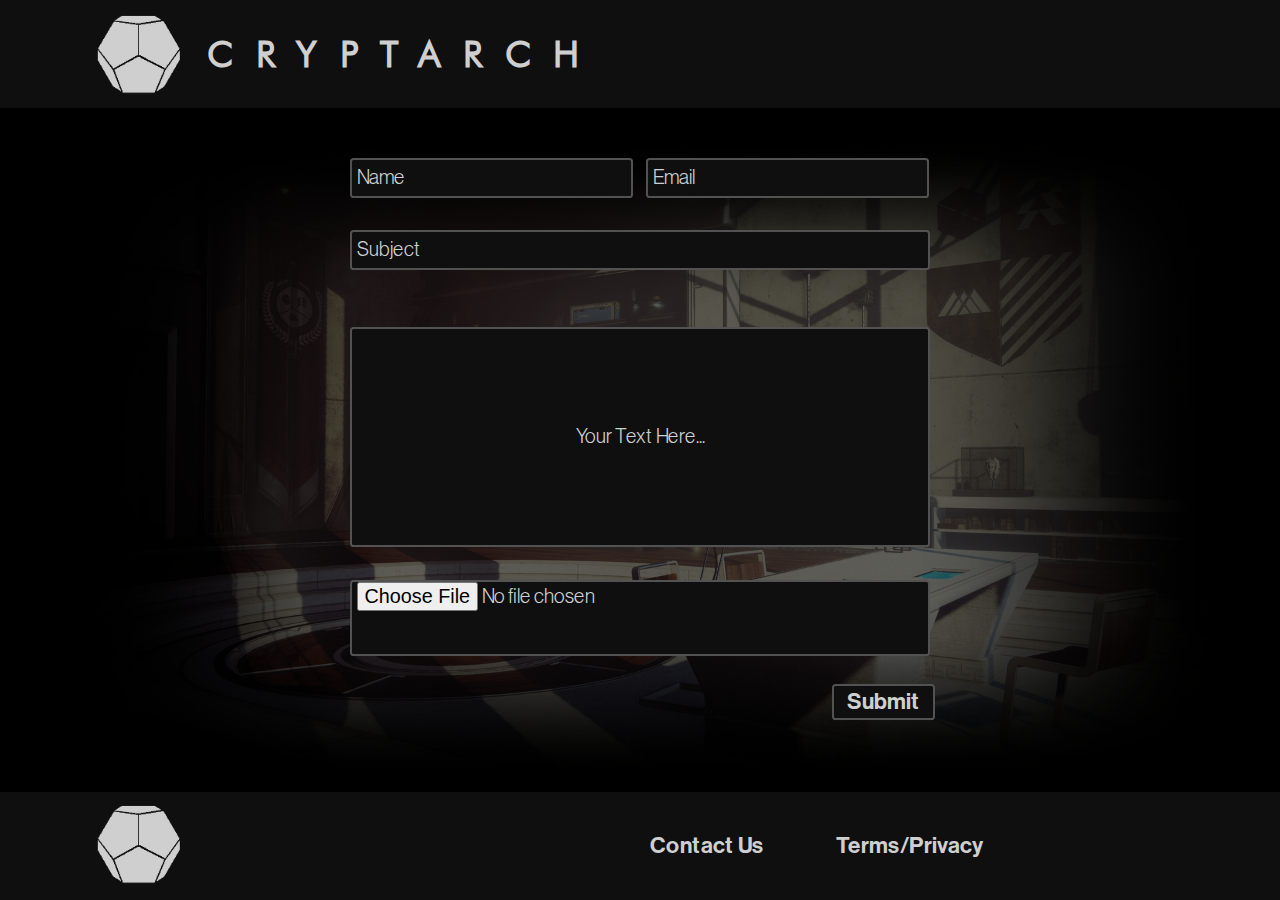
<file: contact-us.html>
<!doctype html>
<html lang="en">
<head>
    <meta charset="UTF-8">
    <meta name="viewport"
          content="width=device-width, user-scalable=no, initial-scale=1.0, maximum-scale=1.0, minimum-scale=1.0">
    <meta http-equiv="X-UA-Compatible" content="ie=edge">
    <title>Contact-us</title>
    <link rel="stylesheet" href="css/style.css">
    <link rel="stylesheet" href="https://use.fontawesome.com/releases/v5.8.1/css/all.css"
          integrity="sha384-50oBUHEmvpQ+1lW4y57PTFmhCaXp0ML5d60M1M7uH2+nqUivzIebhndOJK28anvf" crossorigin="anonymous">
    <script defer src="js/contactValidation.js"></script>
</head>
<body class="contact">
<div class="container">
    <header class="header">
        <a href="index.html" class="header__logo"><img src="img/logo.png" alt="logo"><h1>CRYPTARCH</h1></a>
        <nav class="header__nav">
            <ul class="header__nav-icon">
                <li><a href="weapon-list.html"><i class="fas fa-search"></i></a></li>
                <li><a href="register.html"><i class="fas fa-user"></i></a></li>
            </ul>
        </nav>
    </header>
    <main class="main">
        <form action="" class="contactForm" id="contactForm">
            <div class="contactForm__nameEmail">
                <label>
                    <input type="text" placeholder="Name" name="name" id="name">
                </label>
                <label>
                    <input type="text" placeholder="Email" name="contactEmail" id="email">
                </label>
            </div>
            <label>
                <input type="text" placeholder="Subject" name="subject" id="subject">
            </label>
            <div class="contactForm__errorZone"></div>
            <label>
                <input type="text" placeholder="Your Text Here..." name="text">
            </label>
            <label>
                <input type="file" name="file">
            </label>
            <input type="submit" value="Submit">
        </form>
    </main>
    <footer class="footer">
        <a href="index.html" class="footer__logo"><img src="img/logo.png" alt="logo"></a>
        <nav class="footer__nav">
            <ul class="footer__nav-link">
                <li><a href="contact-us.html">Contact Us</a></li>
                <li><a href="404.html">Terms/Privacy</a></li>
            </ul>
            <ul class="footer__nav-icon">
                <li><a href=""><i class="fab fa-discord"></i></a></li>
                <li><a href=""><i class="fab fa-twitter"></i></a></li>
                <li><a href=""><i class="fab fa-patreon"></i></a></li>
            </ul>
        </nav>
    </footer>
</div>
</body>
</html>
</file>
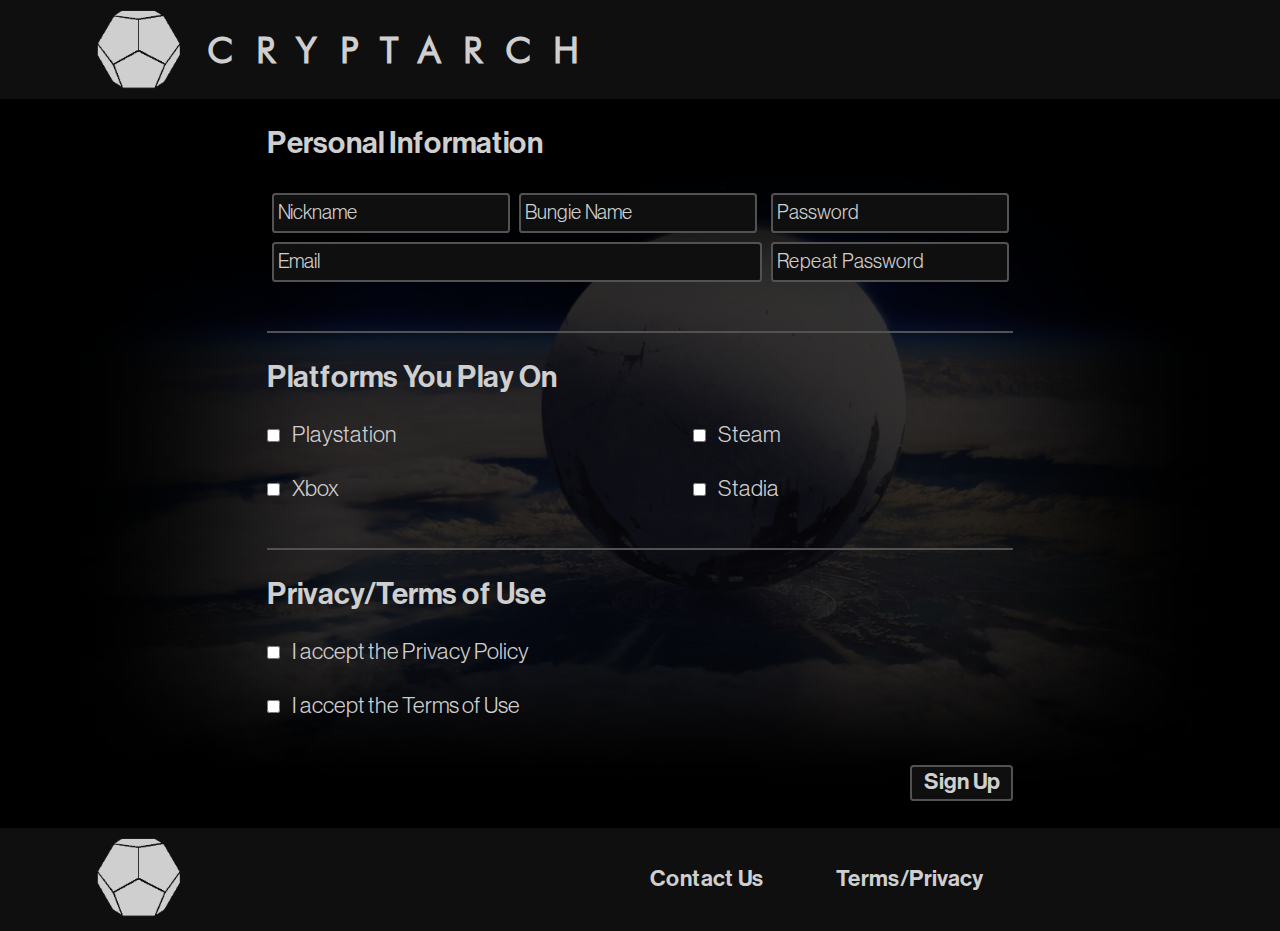
<file: register.html>
<!doctype html>
<html lang="en">
<head>
    <meta charset="UTF-8">
    <meta name="viewport"
          content="width=device-width, user-scalable=no, initial-scale=1.0, maximum-scale=1.0, minimum-scale=1.0">
    <meta http-equiv="X-UA-Compatible" content="ie=edge">
    <title>Register</title>
    <link rel="stylesheet" href="css/style.css">
    <link rel="stylesheet" href="https://use.fontawesome.com/releases/v5.8.1/css/all.css"
          integrity="sha384-50oBUHEmvpQ+1lW4y57PTFmhCaXp0ML5d60M1M7uH2+nqUivzIebhndOJK28anvf" crossorigin="anonymous">
    <script defer src="js/registerValidation.js"></script>
</head>
<body class="register">
    <div class="container">
        <header class="header">
            <a href="index.html" class="header__logo"><img src="img/logo.png" alt="logo"><h1>CRYPTARCH</h1></a>
            <nav class="header__nav">
                <ul class="header__nav-icon">
                    <li><a href="weapon-list.html"><i class="fas fa-search"></i></a></li>
                    <li><a href="register.html"><i class="fas fa-user"></i></a></li>
                </ul>
            </nav>
        </header>
        <main class="main">
            <form action="" class="registerForm" id="registerForm">
                <div class="registerForm__personalInformation">
                    <h2>Personal Information</h2>
                    <div class="register__personalInformation-inputs">
                        <div class="register__personalInformation-nameEmail">
                            <div class="register__personalInformation-name">
                                <label>
                                    <input type="text" placeholder="Nickname" name="nickname" id="nickname">
                                </label>
                                <label>
                                    <input type="text" placeholder="Bungie Name" name="bungieName" id="bungieName">
                                </label>
                            </div>
                            <label>
                                <input type="text" placeholder="Email" name="email" id="email">
                            </label>
                        </div>
                        <div class="register__personalInformation-password">
                            <label>
                                <input type="password" placeholder="Password" name="password" id="password">
                            </label>
                            <label>
                                <input type="password" placeholder="Repeat Password" name="repeatPassword" id="password2">
                            </label>
                        </div>
                    </div>
                    <div class="registerForm__personalInformation-errorZone"></div>
                </div>
                <div class="registerForm__platforms">
                    <h2>Platforms You Play On</h2>
                    <div class="register__platforms-checkboxes">
                        <div>
                            <label>
                                <input type="checkbox" name="playstation">
                                Playstation<i class="fab fa-playstation"></i>
                            </label>
                            <label>
                                <input type="checkbox" name="xbox">
                                Xbox<i class="fab fa-xbox"></i>
                            </label>
                        </div>
                        <div>
                            <label>
                                <input type="checkbox" name="steam">
                                Steam<i class="fab fa-steam"></i>
                            </label>
                            <label>
                                <input type="checkbox" name="stadia">
                                Stadia
                            </label>
                        </div>
                    </div>
                    <div class="registerForm__platforms-errorZone"></div>
                </div>
                <div class="registerForm__privacyTerms">
                    <h2>Privacy/Terms of Use</h2>
                    <label>
                        <input type="checkbox" name="privacy">
                        I accept the Privacy Policy
                    </label>
                    <label>
                        <input type="checkbox" name="terms">
                        I accept the Terms of Use
                    </label>
                    <div class="registerForm__privacyTerms-errorZone"></div>
                </div>
                <input type="submit" value="Sign Up">
            </form>
        </main>
        <footer class="footer">
            <a href="index.html" class="footer__logo"><img src="img/logo.png" alt="logo"></a>
            <nav class="footer__nav">
                <ul class="footer__nav-link">
                    <li><a href="contact-us.html">Contact Us</a></li>
                    <li><a href="404.html">Terms/Privacy</a></li>
                </ul>
                <ul class="footer__nav-icon">
                    <li><a href=""><i class="fab fa-discord"></i></a></li>
                    <li><a href=""><i class="fab fa-twitter"></i></a></li>
                    <li><a href=""><i class="fab fa-patreon"></i></a></li>
                </ul>
            </nav>
        </footer>
    </div>
</body>
</html>
</file>
<file: css/style.css>
/*----------fonts----------*/
@font-face {
    font-family: 'futurabook';
    src: url('fonts/futura_book_font-webfont.woff') format('woff');
    font-weight: normal;
    font-style: normal;
}
@font-face {
    font-family: 'futurabook_italic';
    src: url('fonts/futura_book_italic_font-webfont.woff') format('woff');
    font-weight: normal;
    font-style: normal;

}
@font-face {
    font-family: 'futuralight';
    src: url('fonts/futura_light_bt-webfont.woff') format('woff');
    font-weight: normal;
    font-style: normal;
}
@font-face {
    font-family: 'Neue Haas Grotesk Display Pro 65 Medium';
    font-style: normal;
    font-weight: normal;
    src: url('fonts/NeueHaasDisplayMediu.woff') format('woff');
}
@font-face {
    font-family: 'Neue Haas Grotesk Display Pro 55 Roman';
    font-style: normal;
    font-weight: normal;
    src: url('fonts/NeueHaasDisplayRoman.woff') format('woff');
}
@font-face {
    font-family: 'Neue Haas Grotesk Display Pro 45 Light';
    font-style: normal;
    font-weight: normal;
    src: url('fonts/NeueHaasDisplayLight.woff') format('woff');
}

/*----------some universal changes----------*/
* {
    margin: 0;
    padding: 0;
    color: #cfcfcf;
}

a {
    all: unset;
}

li {
    list-style-type: none;
}

input, select {
    all: unset;
    appearance: auto;
}

input::placeholder {
    color: #cfcfcf;
}

.main, .details-main {
    background-color: black;
    background-repeat: no-repeat;
    background-position: center;
    background-size: cover;
    display: flex;
    flex-direction: column;
    flex-grow: 1;
    align-items: center;
}

.container {
    display: flex;
    flex-direction: column;
    height: 100vh;
}

/*----------header/footer----------*/
.header, .footer {
    height: 12vmin;
    background-color: #0f0f0f;
    display: flex;
    flex-direction: row;
    align-items: center;
    justify-content: space-between;
    padding: 0 10vmin;
}

.header__logo {
    display: flex;
    flex-direction: row;
    align-items: center;
}

.header__logo h1 {
    padding-left: 2vmin;
    font-size: 4vmin;
    font-family: 'futurabook', sans-serif;
    letter-spacing: 2.5vmin;
    line-height: normal;
}
.header__logo img, .footer__logo img {
    height: 11vmin;
}

.footer__nav {
    width: 60vmin;
    display: flex;
    justify-content: space-between;
}

.header__nav-icon , .footer__nav-icon {
    width: 13vmin;
    display: flex;
    flex-direction: row;
    justify-content: space-between;
    font-size: 3vmin;
}

.footer__nav-link {
    width: 37vmin;
    display: flex;
    flex-direction: row;
    justify-content: space-between;
    font-size: 2.5vmin;
    font-family: "Neue Haas Grotesk Display Pro 65 Medium", sans-serif;
}

/*----------weapon-list----------*/
.weapon-list .main {
    background-image: url("../img/backgrounds/weapon-list-background.png");
    background-attachment: fixed;
    background-position: top;
}

.search {
    width: 100vmin;
    display: flex;
    flex-direction: row;
    justify-content: space-between;
    padding: 5vmin 0;
}

.search input[type=text], .search select {
    border: solid 0.3vmin #525252;
    border-radius: 0.4vmin;
    height: 4vmin;
    padding: 0 0.5vmin;
    margin: 0.5vmin;
    background: #0F0F0F;
    font-family: "futurabook_italic", sans-serif;
    font-size: 2vmin;
}

.search input[type=text] {
    width: 47vmin;
}

.search select {
    width: 11vmin;
    display: flex;
    align-items: center;
}

.search select[name=wType] {
    width: 19vmin;
}

.search__container-left, .search__container-right{
    display: flex;
    width: 50%;
    justify-content: space-between;
}

.weapons {
    display: flex;
    flex-direction: column;
    flex-grow: 1;
    width: 100vmin;
}

.weapons__weapon {
    display: flex;
    padding: 3vmin 0;
    border-bottom: solid #525252 0.3vmin;
}

.weapons__weapon:last-child {
    border-bottom: none;
    margin-bottom: 2vmin;
}

.weapons__weapon-header {
    width: 100%;
    display: flex;
    justify-content: space-between;
}

.weapons__weapon div>img:first-child {
    position: absolute;
    max-width: 10vmin;
    height: auto;
}

.weapons__weapon div>img:last-child {
    position: relative;
    max-width: 10vmin;
    height: auto;
}

.weapons__weapon-nameFlav {
    display: flex;
    flex-direction: column;
    justify-content: space-around;
    padding-left: 1vmin;
    width: 50.18vmin;
}

.weapons__weapon-nameFlav h2 {
    font-family: "Neue Haas Grotesk Display Pro 65 Medium", sans-serif;
    font-size: 3vmin;
}

.weapons__weapon-nameFlav p {
    font-family: "Neue Haas Grotesk Display Pro 45 Light", sans-serif;
    font-size: 2.15vmin;
}

.weapons__weapon-categories {
    margin-left: 2vmin;
    display: flex;
    flex-direction: row;
    flex-grow: 1;
    font-family: "Neue Haas Grotesk Display Pro 55 Roman", sans-serif;
    font-size: 2vmin;
}

.weapons__weapon-categories img {
    padding-left: 1vmin;
    max-width: 1.8vmin;
    height: auto;
}

.weapons__weapon-categories li {
    width: 33.33%;
    padding-top: 2vmin;
}

/*----------index----------*/
.index .main {
    background-image: url("../img/backgrounds/index-background.png");
}

.banner {
    width: 100vw;
    height: 30vmin;
    border-bottom: solid black 0.3vmin;
    background-color: #525252;
    overflow: hidden;
}

.banner__buttonsImages {
    width: 500vw;
    height: 30vmin;
    display: flex;
}

.banner__buttonsImages input {
    display: none;
}

.banner__image {
    width: 20%;
    transition: 2s;
}

.banner__buttonsImages img {
    width: 100vw;
    height: auto;
}

.banner__manual {
    position: absolute;
    width: 100vw;
    margin-top: -3vmin;
    display: flex;
    justify-content: center;
}

.manualButton {
    width: 0.5vmin;
    height: 0.5vmin;
    padding: 0.5vmin;
    border-radius: 10vmin;
    background-color: #cfcfcf;
    cursor: pointer;
    transition: 1s;
}

.manualButton:not(:last-child) {
    margin-right: 5vmin;
}

.manualButton:hover {
    background-color: #525252;
}

#radio1:checked ~ .first {
    margin-left: 0;
}

#radio2:checked ~ .first {
    margin-left: -20%;
}

#radio3:checked ~ .first {
    margin-left: -40%;
}

.featured {
    width: 80vmin;
    display: flex;
    justify-content: space-between;
    flex-grow: 1;
    margin-top: 5vmin;
    margin-bottom: 5vmin;
}

.featured img {
    max-width: 10vmin;
    height: auto;
}

.featured__list li {
    display: flex;
    align-items: center;
    margin-bottom: 5vmin;
}

.featured__list h2 {
    margin-left: 2vmin;
    font-family: "Neue Haas Grotesk Display Pro 65 Medium", sans-serif;
    font-size: 3vmin;
}

.featured__list li:last-child {
    margin-bottom: 0;
}

/*----------register----------*/
.register .main {
    background-image: url("../img/backgrounds/register-background.png");
}

.registerForm {
    flex-grow: 1;
    display: flex;
    flex-direction: column;
    justify-content: space-around;
}

.registerForm h2 {
    font-family: "Neue Haas Grotesk Display Pro 65 Medium", sans-serif;
    font-size: 3.3vmin;
}

.registerForm input[type=text], .registerForm input[type=password] {
    border: solid 0.3vmin #525252;
    border-radius: 0.4vmin;
    height: 4vmin;
    width: 25vmin;
    padding: 0 0.5vmin;
    margin: 0.5vmin;
    background: #0F0F0F;
    font-family: "Neue Haas Grotesk Display Pro 45 Light", sans-serif;
    font-size: 2.2vmin;
}

.registerForm input[name=email] {
    width: 53vmin;
}

.registerForm input[type=submit] {
    border: solid 0.3vmin #525252;
    border-radius: 0.4vmin;
    height: 3.5vmin;
    background: #0F0F0F;
    font-family: "Neue Haas Grotesk Display Pro 65 Medium", sans-serif;
    font-size: 2.5vmin;
    width: 11vmin;
    text-align: center;
    align-self: flex-end;
    margin-bottom: 3vmin;
}

@keyframes fadeOut {
    0% {
        opacity: 1;
        transform: scale(1, 1);
    }
    100% {
        opacity: 0.2;
        transform: scale(1.5, 1.5);
    }

}

.registerForm input[type=submit]:active, .contactForm input[type=submit]:active {
    animation: fadeOut 0.3s;
}

.registerForm__personalInformation, .registerForm__platforms, .registerForm__privacyTerms{
    display: flex;
    flex-direction: column;
    border-bottom: solid #525252 0.3vmin;
    padding: 3vmin 0;
}

.registerForm__privacyTerms {
    border-bottom: none;
}

.register__personalInformation-inputs {
    display: flex;
    align-items: center;
    margin-top: 3vmin;
}

.register__personalInformation-nameEmail {
    display: flex;
    flex-direction: column;
}

.register__personalInformation-name {
    display: flex;
}

.register__personalInformation-password {
    display: flex;
    flex-direction: column;
}

.register__platforms-checkboxes {
    display: flex;
    justify-content: space-between;
    width: 60vmin;
    font-family: "Neue Haas Grotesk Display Pro 45 Light", sans-serif;
    font-size: 2.5vmin;
}

.register__platforms-checkboxes div {
    display: flex;
    flex-direction: column;
}

.register__platforms-checkboxes i {
    padding-left: 3vmin;
}

.register__platforms-checkboxes input {
    margin-right: 1vmin;
}

.register__platforms-checkboxes label {
    margin-top: 3vmin;
}

.registerForm__privacyTerms {
    display: flex;
    flex-direction: column;
}

.registerForm__privacyTerms label {
    margin-top: 3vmin;
    font-family: "Neue Haas Grotesk Display Pro 45 Light", sans-serif;
    font-size: 2.5vmin;
}

.registerForm__privacyTerms input {
    margin-right: 1vmin;
}

.registerForm__personalInformation-errorZone, .registerForm__platforms-errorZone,
.registerForm__privacyTerms-errorZone {
    margin-top: 2vmin;
    font-family: "Neue Haas Grotesk Display Pro 55 Roman", sans-serif;
    font-size: 2vmin;
    padding-left: 1vmin;
    line-height: 5vmin;
    color: #ff7070;
}

/*----------404----------*/
.error .main {
    justify-content: center;
    background-image: url('../img/backgrounds/error-background.png');

}

@keyframes right {
    0% {
        transform: translate(5000px, 0);
    }
    50% {
        transform: translate(0, 0);
    }
    50% {
        transform: rotate(0);
    }
    100% {
        transform: rotate(360deg)
    }
}

@keyframes left {
    0% {
        transform: translate(-5000px, 0);
    }
    50% {
        transform: translate(0, 0);
    }
    50% {
        transform: rotate(0);
    }
    100% {
        transform: rotate(360deg)
    }
}

@keyframes top {
    0% {
        transform: translate(0, -5000px);
    }
    50% {
        transform: translate(0, 0);
    }
    50% {
        transform: rotate(0);
    }
    100% {
        transform: rotate(360deg)
    }
}

@keyframes bottom {
    0% {
        transform: translate(0, 5000px);
    }
    100% {
        transform: translate(0, 0);
    }
}

.error .main {
    overflow: hidden;
}

.error .main p {
    font-family: "Neue Haas Grotesk Display Pro 65 Medium", sans-serif;
    font-size: 8vmin;
}

.error .main .right {
    animation: right 5s;
}

.error .main .left {
    animation: left 5s;
}

.error .main .top {
    animation: top 5s;
}

.error .main .bottom {
    animation: bottom 5s;
}

.error .main span {
    font-size: 20vmin;
    display: inline-block;
}

/*----------weapon-details----------*/
.weapon-details .main {
    background-image: url("../img/backgrounds/s15-background.png");
}

.details {
    display: flex;
    flex-direction: column;
    flex-grow: 1;
    width: 100vmin;
}

.details-main .weapons__weapon {
    border-bottom: none;
}

.details-main .weapons__weapon p {
    display: none;
}

.details-main .weapons__weapon-nameFlav {
    justify-content: flex-start;
    padding-top: 2vmin;
}

.details>div:first-child {
    align-self: flex-end;
    font-size: 5vmin;
}

.flavorText {
    font-family: "Neue Haas Grotesk Display Pro 45 Light", sans-serif;
    font-size: 2.15vmin;
    margin-bottom: 4vmin;
}

.stats-container h2 {
    font-family: "Neue Haas Grotesk Display Pro 65 Medium", sans-serif;
    font-size: 2.5vmin;
    margin-bottom: 2vmin;
}

.stats-container p {
    font-family: "Neue Haas Grotesk Display Pro 55 Roman", sans-serif;
    font-size: 2vmin;

}

.stats-container {
    display: flex;
    justify-content: space-between;
    margin-bottom: 3vmin;
}

.stats-container>div:first-child li:nth-last-child(-n+2)> .statName {
    padding-right: 0;
}

.stats-container i {
    width: 27.15vmin;
}

.stats-container li {
    display: flex;
    justify-content: flex-end;
    margin-bottom: 1vmin;
    margin-left: 2vmin;
}

.statNumber {
    width: 4vmin;
    padding-left: 1vmin;
}

.statName {
    padding-right: 1vmin;
}

@keyframes grow {
    0% {
        transform: scaleX(0);
    }
    100% {
        transform: scaleX(1);
    }
}

.statBar {
    display: flex;
    justify-content: flex-start;
    width: 26vmin;
    background-color: #525252;
    border-radius: 0.5vmin;
}

.statBar>div {
    background-color: #cfcfcf;
    border-radius: 0.5vmin;
    transform-origin: 0 0;
    animation: grow 2.5s;
}

.perksScreenshot-container {
    display: flex;
    margin-bottom: 3vmin;
    justify-content: space-between;
}

.perks {
    display: flex;
    height: 6vmin;
}

.perks li {
    margin-right: 2vmin;
    outline: #525252 dashed 0.3vmin;
    border-radius: 0.5vmin;
}

.perks img {
    max-width: 5vmin;
    height: auto;
    margin: 0.3vmin;
}

.screenshot {
    max-width: 35vmin;
    height: auto;
    outline: #525252 solid 0.7vmin;
    border-radius: 0.5vmin;
    margin-right: 2vmin;
}

/*----------contact----------*/
.contact .main {
    background-image: url("../img/backgrounds/contact-background.png");
}

.contactForm {
    display: flex;
    flex-direction: column;
    justify-content: space-between;
    height: 100%;
    padding: 5vmin 0;
}

.contactForm input[type=text], .contactForm input[type=file]{
    border: solid 0.3vmin #525252;
    border-radius: 0.4vmin;
    height: 4vmin;
    width: 30vmin;
    padding: 0 0.5vmin;
    margin: 0.5vmin;
    background: #0F0F0F;
    font-family: "Neue Haas Grotesk Display Pro 45 Light", sans-serif;
    font-size: 2.2vmin;
}

.contactForm input[type=file] {
    width: 63vmin;
    height: 8vmin;
}

.contactForm input[name=subject] {
    width: 63vmin;
}

.contactForm input[name=text] {
    width: 63vmin;
    height: 24vmin;
}

.contactForm input[name=text]::placeholder {
    text-align: center;
}

.contactForm input[type=submit] {
    border: solid 0.3vmin #525252;
    border-radius: 0.4vmin;
    height: 3.5vmin;
    background: #0F0F0F;
    font-family: "Neue Haas Grotesk Display Pro 65 Medium", sans-serif;
    font-size: 2.5vmin;
    width: 11vmin;
    text-align: center;
    align-self: flex-end;
    margin-bottom: 3vmin;
}

.contactForm__errorZone {
    font-family: "Neue Haas Grotesk Display Pro 55 Roman", sans-serif;
    font-size: 2vmin;
    padding-left: 1vmin;
    line-height: 5vmin;
    color: #ff7070;
}

/*----------media queries----------*/

    /*Contact-us*/
        @media (max-width: 900px) {
            .contactForm {
                justify-content: flex-start;
            }
        }

        @media (max-width: 522px) {
            .contactForm label{
                margin-bottom: 5vmin;
            }

            .contactForm__nameEmail {
                display: flex;
                flex-direction: column;
            }

            .contactForm input[type=text]{
                height: 8vmin;
                width: 63vmin;
                font-size: 4vmin;
            }

            .contactForm input[type=file] {
                width: 63vmin;
                height: 14vmin;
                font-size: 4vmin;
            }

            .contactForm input[name=subject] {
                width: 63vmin;
            }

            .contactForm input[name=text] {
                width: 63vmin;
                height: 60vmin;
            }

            .contactForm input[type=submit] {
                font-size: 4vmin;
                width: 15vmin;
                height: 5vmin;
            }

            .contactForm__errorZone {
                font-size: 2.5vmin;
            }
        }

    /*Register*/
        @media (max-width: 500px) {
            .registerForm {
                justify-content: space-evenly;
            }

            .registerForm__platforms, .registerForm__privacyTerms {
                margin-top: 3vmin;
            }

            .registerForm h2 {
                font-size: 4vmin;
            }

            .register__personalInformation-inputs, .register__personalInformation-name, .register__platforms-checkboxes {
                flex-direction: column;
            }

            .registerForm input[type=text], .registerForm input[type=password] {
                width: 53vmin;
                height: 6vmin;
                font-size: 3vmin;
            }

            .registerForm input[type=submit] {
                font-size: 3vmin;
                width: 13vmin;
                height: 4vmin;
            }

            .register__platforms-checkboxes label, .registerForm__privacyTerms label  {
                font-size: 3.5vmin;
            }

            .registerForm__personalInformation-errorZone, .registerForm__platforms-errorZone,
            .registerForm__privacyTerms-errorZone {
                font-size: 2.5vmin;
            }
        }

    /*Weapon-list*/
        @media (max-width: 900px) {
            .weapon-list .weapons__weapon {
                margin: 0 6vmin;
            }
            .search__container-left, .search__container-right {
                margin-left: 6vmin;
                margin-right: 6vmin;
                width: 88vmin;
            }

            .search__container-right {
                flex-direction: row-reverse;
            }

            .search select {
                width: 25vmin;
            }

            .search input[type=text] {
                width: 57.31vmin;
            }

            .search select[name=wType] {
                width: 29.31vmin;
            }

            .weapon-list .weapons__weapon-nameFlav p {
                display: none;
            }

            .weapons__weapon-header {
                flex-direction: column;
            }

            .weapons__weapon-categories {
                margin-left: 1vmin;
                align-items: flex-end;
            }

            .weapons__weapon-categories li {
                font-size: 3vmin;
            }

            .weapons__weapon-nameFlav h2 {
                font-size: 4vmin;
            }

            .weapons__weapon img {
                max-width: 13vmin;
            }

            .search input[type=text], .search select {
                height: 5vmin;
                font-size: 3vmin;
            }

            .search {
                flex-direction: column;
            }
        }

    /*Index*/
        @media (max-width: 500px) {
            .featured {
                flex-direction: column;
                align-items: center;
                justify-content: center;
            }

            .left {
                margin-bottom: 8vmin;
            }

            .featured__list li {
                margin-bottom: 8vmin;
            }

            .featured img {
                max-width: 15vmin;
            }

            .featured__list h2 {
                font-size: 5vmin;
                margin-left: 3vmin;
            }

            .banner__manual {
                display: none;
            }
        }

    /*Weapon-details*/
        @media (max-width: 900px) {
            .details {
                margin: 6vmin 0;
            }

            .weapon-details .weapons__weapon{
                padding: 3vmin 6vmin;
            }

            .weapon-details .weapons__weapon-nameFlav {
                padding-top: 0;
            }

            .flavorText {
                padding: 0 6vmin;
                font-size: 3vmin;
            }

            .stats-container, .perksScreenshot-container {
                flex-direction: column;
                align-items: center;
            }

            .stats-container li {
                margin-bottom: 4vmin;
            }

            .stats-container h2 {
                font-size: 4vmin;
            }

            .stats-container p {
                font-size: 4vmin;
            }

            .statBar {
                width: 50vmin;
            }

            .stats-container i {
                width: 51vmin;
            }

            .statName {
                padding-right: 2vmin;
            }

            .statNumber {
                padding-left: 2vmin;
            }

            .perks {
                height: 11vmin;
                margin-bottom: 6vmin;
            }

            .perks img {
                max-width: 10vmin;
            }

            .screenshot {
                max-width: 80vmin;
                outline-width: 1.5vmin;
            }
        }
</file>
